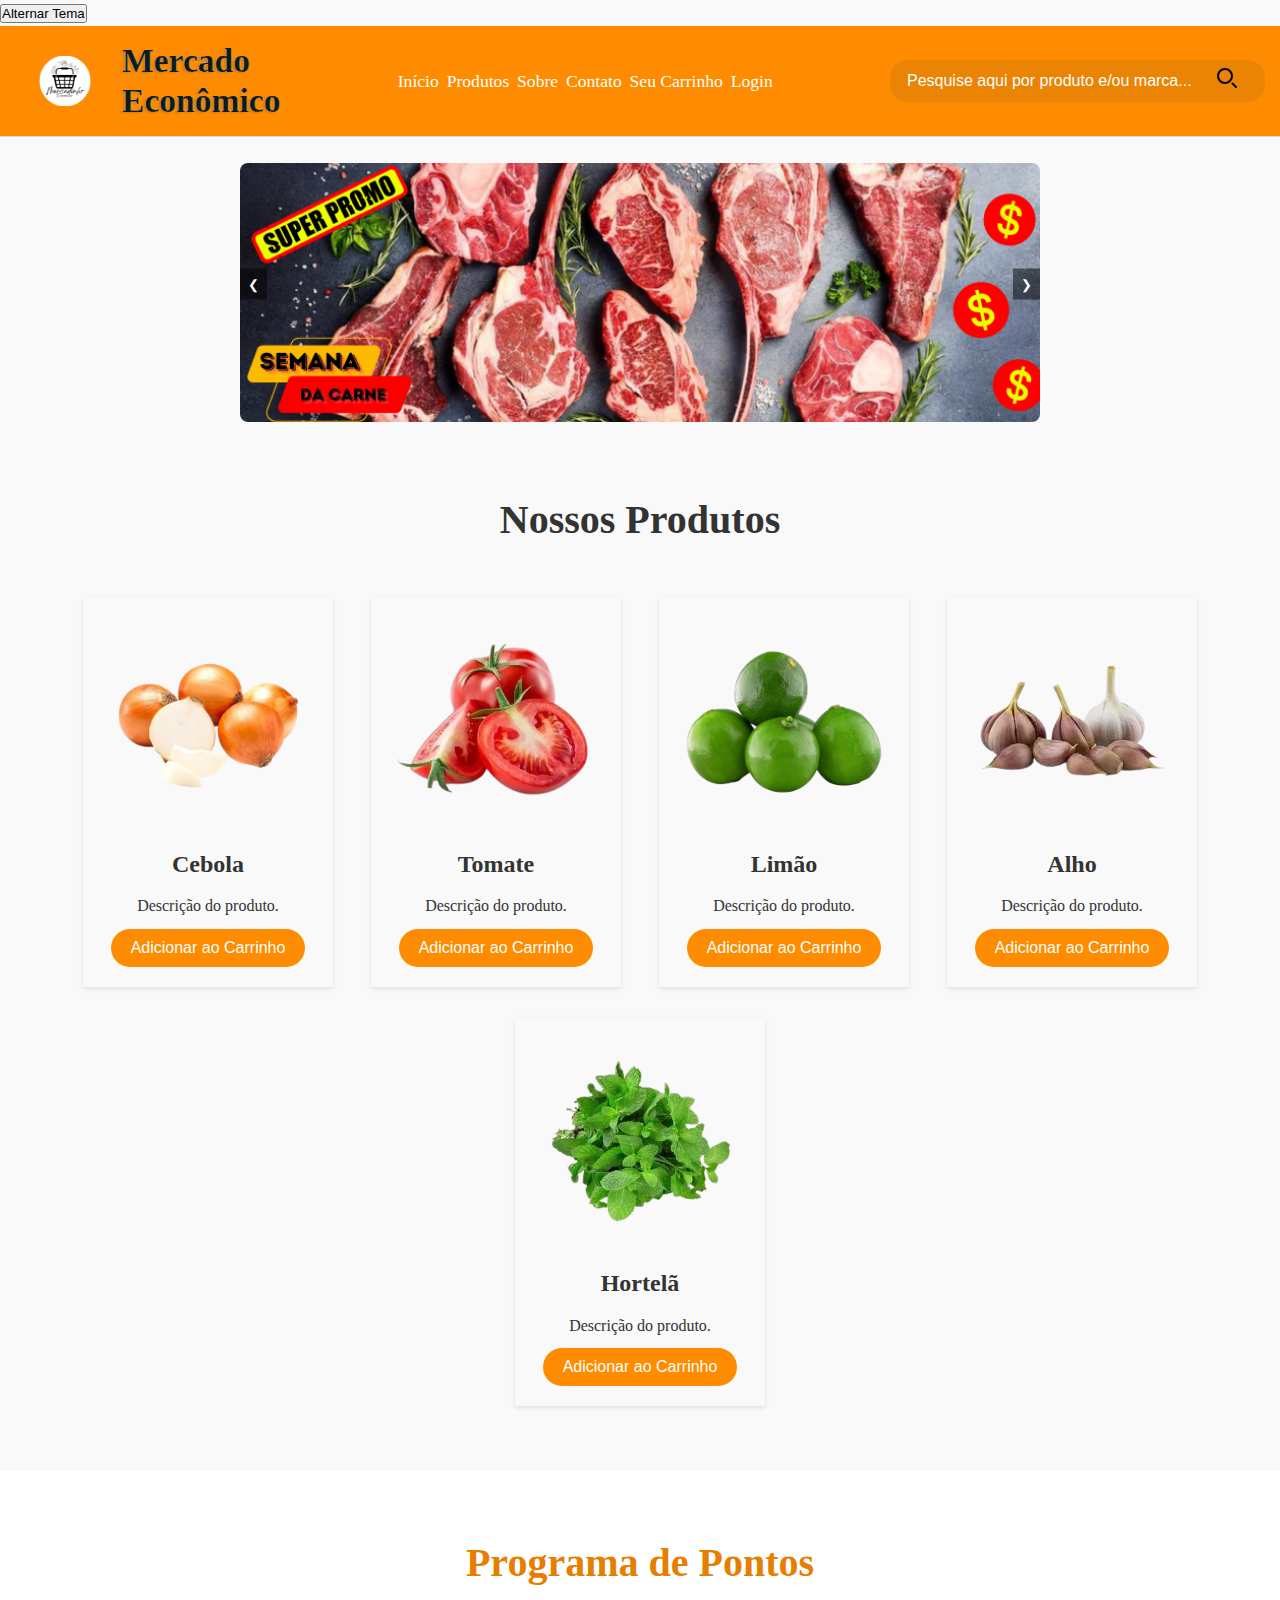
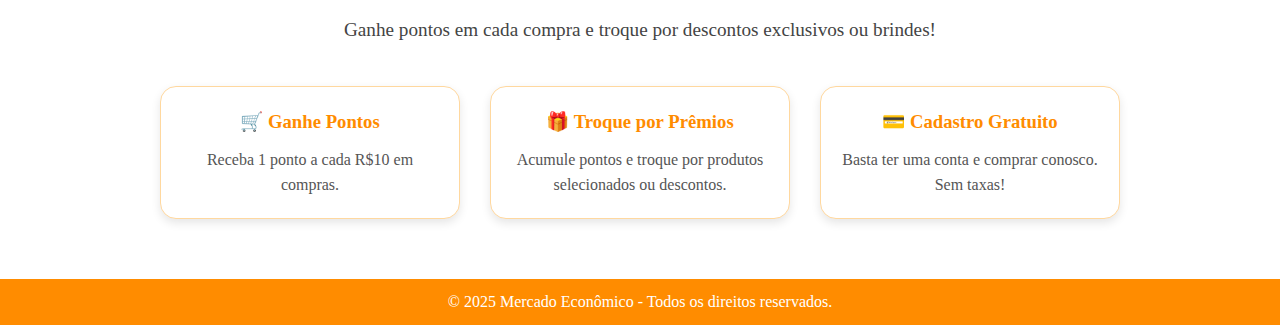
<file: Merc/html/index.html>
<!DOCTYPE html>
<html lang="pt-br">
<head>
    <meta charset="UTF-8">
    <meta name="viewport" content="width=device-width, initial-scale=1.0">
    <title>Mercado Econômico</title>

    <!-- Links de Estilos -->
    <link rel="stylesheet" href="../css/home.css">
    <link rel="stylesheet" href="../css/global.css">
    <link rel="stylesheet" href="../css/header-style.css">
    <link rel="stylesheet" href="../css/footer-style.css">

    <!-- Fonte -->
    <link href="https://fonts.googleapis.com/css2?family=Montserrat:wght@300;400;700&display=swap" rel="stylesheet">

    <!-- Script Tema -->
    <script src="../js/tema.js" defer></script>
</head>
<body class="light"> <!-- Começa com tema light -->

    <!-- Botão para Alternar Tema -->
    <button id="toggle-theme">Alternar Tema</button>

    <!-- Cabeçalho -->
    <header>
        <div id="logo-title">
            <div class="logo">
                <img src="../assets/logo.png" alt="logo" width="120" height="120">
            </div>
            <h1>Mercado <br>Econômico</h1>
        </div>
        <nav>
            <ul>
                <li><a href="index.html">Início</a></li>                        
                <li><a href="produto.html">Produtos</a></li>
                <li><a href="sobre.html">Sobre</a></li>
                <li><a href="contato.html">Contato</a></li>
                <li><a href="carrinho.html">Seu Carrinho</a></li>
                <li><a href="login.html">Login</a></li>
            </ul>
        </nav>
        <!-- Barra de Pesquisa -->
        <div class="search-container">
            <input class="search-input" type="text" id="search" placeholder="Pesquise aqui por produto e/ou marca..." autocomplete="off">
            <button class="search-button">
                <img src="../assets/svg/lupa.svg" alt="Lupa">
            </button>
        </div>
    </header>

    <section class="gallery">
        <br>
        <div class="gallery-container">
            <img id="gallery-image" src="" alt="Imagem da galeria">
            <div class="gallery-descriptions" id="gallery-description">Descrição da imagem 1</div>
            <div class="gallery-controls">
                <button id="prev">❮</button>
                <button id="next">❯</button>
            </div>
        </div>
    </section>

    <script>
        // Galeria de Imagens
        const images = [
            { src: '../assets/fotos/Banner.png'},
            { src: '../assets/fotos/BannerPizza.jpg'},
            { src: '../assets/fotos/BannerBebida.png'}
        ];
        let currentIndex = 0;

        const imgElement = document.getElementById('gallery-image');
        const descriptionElement = document.getElementById('gallery-description');

        function updateGallery() {
            imgElement.src = images[currentIndex].src;
            descriptionElement.textContent = images[currentIndex].description;
        }

        document.getElementById('prev').addEventListener('click', () => {
            currentIndex = (currentIndex > 0) ? currentIndex - 1 : images.length - 1;
            updateGallery();
        });

        document.getElementById('next').addEventListener('click', () => {
            currentIndex = (currentIndex < images.length - 1) ? currentIndex + 1 : 0;
            updateGallery();
        });

        updateGallery();
    </script>

    <!-- Seção de Produtos -->
    <section class="produtos">
        <div class="container">
            <h2>Nossos Produtos</h2>
            <div class="produtos-lista">
                <div class="produto">
                    <img src="../assets/fotos/produtos/cebola.png" alt="Produto 1">  
                    <h3>Cebola</h3>
                    <p>Descrição do produto.</p>
                    <button>Adicionar ao Carrinho</button>
                </div>
                <div class="produto">
                    <img src="../assets/fotos/produtos/tomate.png" alt="Produto 2">
                    <h3>Tomate</h3>
                    <p>Descrição do produto.</p>
                    <button>Adicionar ao Carrinho</button>
                </div>
                <div class="produto">
                    <img src="../assets/fotos/produtos/limao.png" alt="Produto 3">
                    <h3>Limão</h3>
                    <p>Descrição do produto.</p>
                    <button>Adicionar ao Carrinho</button>
                </div>
                <div class="produto">
                    <img src="../assets/fotos/produtos/alho.png" alt="Produto 4">
                    <h3>Alho</h3>
                    <p>Descrição do produto.</p>
                    <button>Adicionar ao Carrinho</button>
                </div>
                <div class="produto">
                    <img src="../assets/fotos/produtos/hortela.png" alt="Produto 5">
                    <h3>Hortelã</h3>
                    <p>Descrição do produto.</p>
                    <button>Adicionar ao Carrinho</button>
                </div>
            </div>
        </div>
    </section>

    <!-- Programa de Pontos -->
    <section class="fidelidade">
        <div class="container">
            <h2>Programa de Pontos</h2>
            <p class="descricao-fidelidade">
                Ganhe pontos em cada compra e troque por descontos exclusivos ou brindes!
            </p>
            <div class="cartoes-fidelidade">
                <div class="cartao">
                    <h3>🛒 Ganhe Pontos</h3>
                    <p>Receba 1 ponto a cada R$10 em compras.</p>
                </div>
                <div class="cartao">
                    <h3>🎁 Troque por Prêmios</h3>
                    <p>Acumule pontos e troque por produtos selecionados ou descontos.</p>
                </div>
                <div class="cartao">
                    <h3>💳 Cadastro Gratuito</h3>
                    <p>Basta ter uma conta e comprar conosco. Sem taxas!</p>
                </div>
            </div>
        </div>
    </section>

    <!-- Rodapé -->
    <footer>
        <div class="container">
            <p>&copy; 2025 Mercado Econômico - Todos os direitos reservados.</p>
        </div>
    </footer>
    
</body>
</html>
</file>
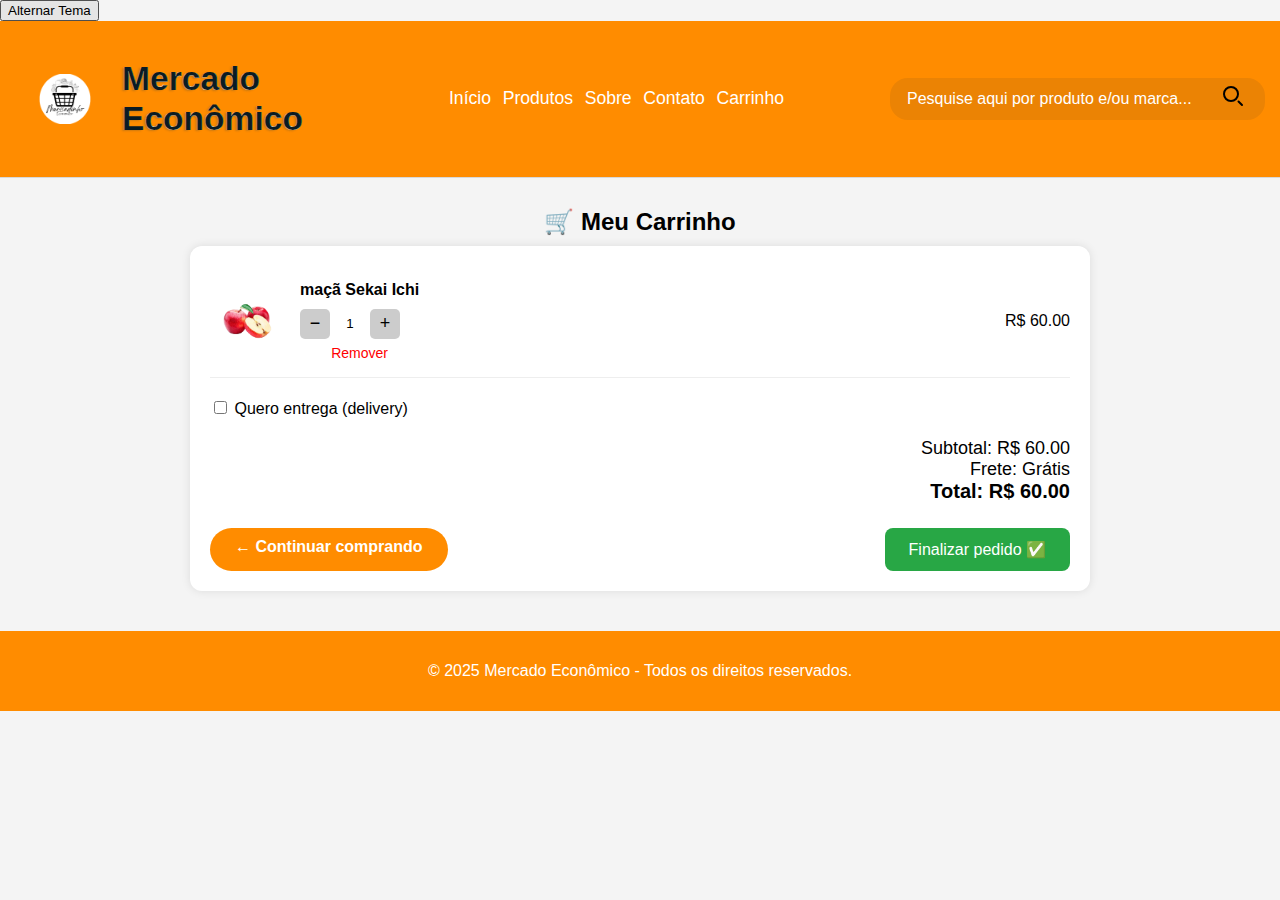
<file: Merc/html/carrinho.html>
<!DOCTYPE html>
<html lang="pt-BR">
<head>
  <meta charset="UTF-8" />
  <meta name="viewport" content="width=device-width, initial-scale=1.0"/>
  <title>Carrinho</title>

  <link rel="stylesheet" href="../css/header-style.css">
  <link rel="stylesheet" href="../css/footer-style.css">
  <link rel="stylesheet" href="../css/carrinho.css">
  <script src="../js/tema.js" defer></script>
</head>
<body>
  <button id="toggle-theme">Alternar Tema</button>

  <!-- NAVBAR -->
  <header>
    <div id="logo-title">
        <div class="logo">
            <img src="../assets/logo.png" alt="logo" width="120" height="120">
        </div>
        <h1>Mercado <br>Econômico</h1>
    </div>
    <nav>
        <ul>
            <li><a href="index.html">Início</a></li>                        
            <li><a href="produto.html">Produtos</a></li>
            <li><a href="sobre.html">Sobre</a></li>
            <li><a href="contato.html">Contato</a></li>
            <li><a href="carrinho.html">Carrinho</a></li>
        </ul>
    </nav>
    <!-- Barra de Pesquisa -->
    <div class="search-container">
        <input class="search-input" type="text" id="search" placeholder="Pesquise aqui por produto e/ou marca..." autocomplete="off">
        <button class="search-button">
            <img src="../assets/svg/lupa.svg" alt="Lupa">
        </button>
    </div>
  </header>

  <h2>🛒 Meu Carrinho</h2>
  <div class="cart" id="cart">

    <div class="cart-item" data-price="60.00">
      <div class="item-info">
        <img src="../assets/fotos/produtos/maça.png" alt="Produto">
        <div class="item-details">
          <span class="item-name">maçã Sekai Ichi </span>
          <div class="quantity-controls">
            <button onclick="updateQuantity(this, -1)">−</button>
            <input type="text" class="quantity" value="1" readonly>
            <button onclick="updateQuantity(this, 1)">+</button>
          </div>
          <button class="remove-btn" onclick="removeItem(this)">Remover</button>
        </div>
      </div>
      <div class="item-price">R$ <span class="item-total">60.00</span></div>
    </div>

    <!-- Delivery -->
    <div class="delivery-option">
      <label><input type="checkbox" id="deliveryCheckbox" onchange="toggleDelivery()"> Quero entrega (delivery)</label>
      <div class="cep-field" id="cepField">
        <input type="text" id="cepInput" placeholder="CEP (00000-000)" maxlength="9" onblur="buscarEndereco()">
        <input type="text" id="rua" placeholder="Rua" readonly>
        <input type="text" id="bairro" placeholder="Bairro" readonly>
        <input type="text" id="cidade" placeholder="Cidade" readonly>
        <input type="text" id="estado" placeholder="Estado" readonly>
      </div>
    </div>

    <!-- Resumo -->
    <div class="cart-summary">
      Subtotal: R$ <span id="subtotal">60.00</span><br>
      Frete: <span id="frete">R$ 0,00</span><br>
      <strong>Total: R$ <span id="cart-total">60.00</span></strong>
    </div>

    <!-- Ações -->
    <div class="cart-actions">
      <a href="index.html" class="continue-btn">← Continuar comprando</a>
      <button class="checkout-btn" onclick="finalizarPedido()">Finalizar pedido ✅</button>
    </div>
  </div>

  <!-- FOOTER -->
  <footer>
    <div class="container">
        <p>&copy; 2025 Mercado Econômico - Todos os direitos reservados.</p>
    </div>
  </footer>

  <!-- SCRIPT -->
  <script>
    const freteFixo = 15.00;

    function updateQuantity(btn, change) {
      const input = btn.parentNode.querySelector('.quantity');
      let qnt = Math.max(1, parseInt(input.value) + change);
      input.value = qnt;

      const item = btn.closest('.cart-item');
      const unitPrice = parseFloat(item.dataset.price);
      item.querySelector('.item-total').textContent = (unitPrice * qnt).toFixed(2);

      updateCartTotal();
    }

    function removeItem(btn) {
      btn.closest('.cart-item').remove();
      updateCartTotal();
    }

    function toggleDelivery() {
      const checked = document.getElementById('deliveryCheckbox').checked;
      document.getElementById('cepField').style.display = checked ? 'block' : 'none';
      updateCartTotal();
    }

    function buscarEndereco() {
      const cep = document.getElementById('cepInput').value.replace(/\D/g, '');
      if (cep.length !== 8) return;

      fetch(`https://viacep.com.br/ws/${cep}/json/`)
        .then(res => res.json())
        .then(data => {
          if (data.erro) {
            alert("CEP não encontrado.");
            return;
          }
          document.getElementById('rua').value = data.logradouro;
          document.getElementById('bairro').value = data.bairro;
          document.getElementById('cidade').value = data.localidade;
          document.getElementById('estado').value = data.uf;
        })
        .catch(() => alert("Erro ao buscar endereço."));
    }

    function updateCartTotal() {
      const items = document.querySelectorAll('.cart-item');
      let subtotal = 0;
      items.forEach(item => {
        subtotal += parseFloat(item.querySelector('.item-total').textContent);
      });

      let frete = 0;
      if (document.getElementById('deliveryCheckbox').checked && subtotal < 100) {
        frete = freteFixo;
      }

      document.getElementById('subtotal').textContent = subtotal.toFixed(2);
      document.getElementById('frete').textContent = frete === 0 ? 'Grátis' : `R$ ${frete.toFixed(2)}`;
      document.getElementById('cart-total').textContent = (subtotal + frete).toFixed(2);
    }

    function finalizarPedido() {
      const total = document.getElementById('cart-total').textContent;
      const delivery = document.getElementById('deliveryCheckbox').checked;
      const cep = document.getElementById('cepInput').value;

      if (delivery && !cep) {
        alert("Informe o CEP para entrega.");
        return;
      }

      alert(`Pedido finalizado!\nTotal: R$ ${total}\n${delivery ? "Entrega no CEP: " + cep : "Retirada na loja."}`);
    }

    updateCartTotal();
  </script>

</body>
</html>
</file>
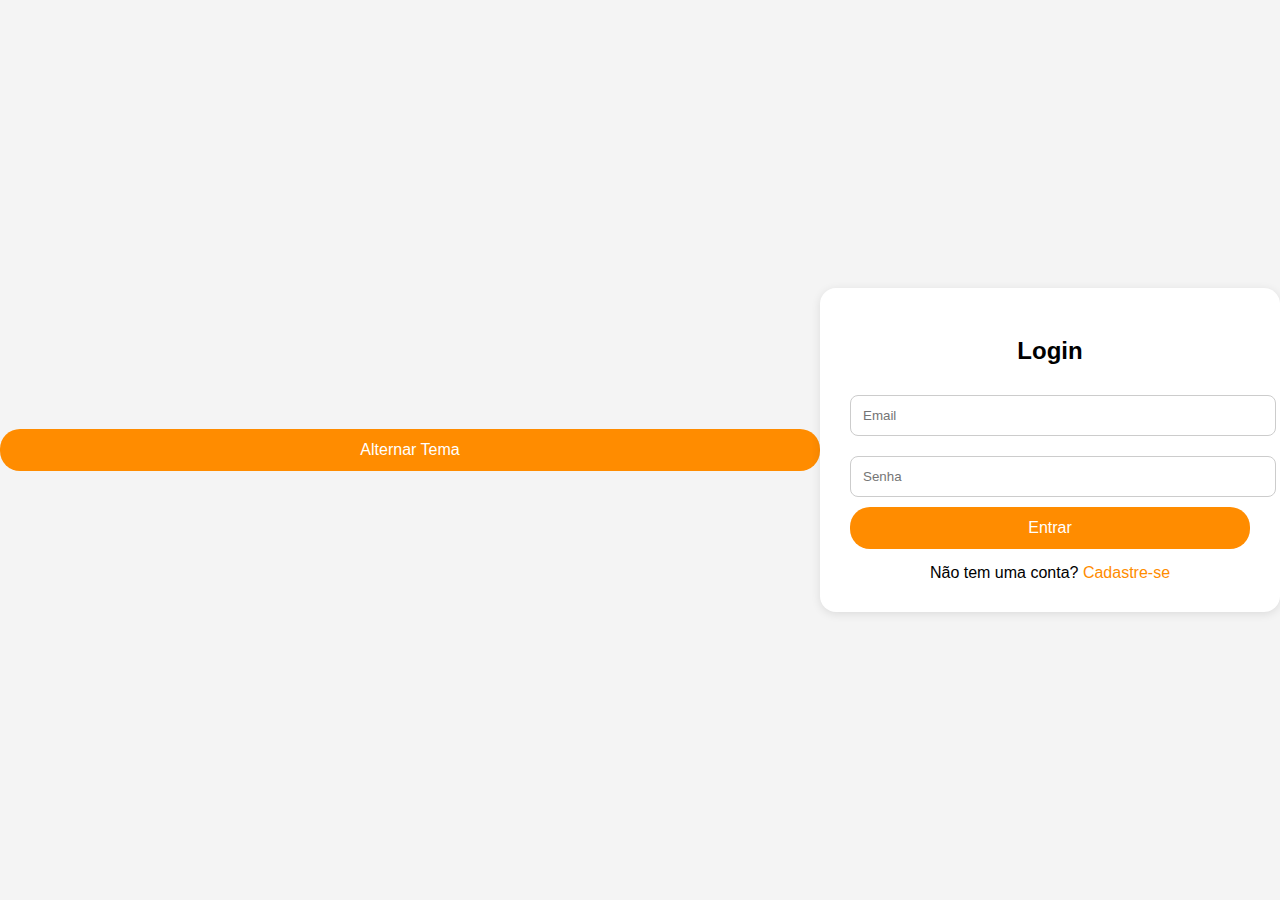
<file: Merc/html/login.html>
<!DOCTYPE html>
<html lang="pt-BR">
<head>
  <meta charset="UTF-8">
  <meta name="viewport" content="width=device-width, initial-scale=1.0">
  <title>Login e Cadastro</title>
  <style>
    /* Estilos para Light Mode */
    body {
      font-family: Arial, sans-serif;
      background-color: #f4f4f4;
      margin: 0;
      padding: 0;
      display: flex;
      justify-content: center;
      align-items: center;
      height: 100vh;
      transition: background-color 0.3s, color 0.3s;
    }

    .form-container {
      background-color: #fff;
      padding: 30px;
      border-radius: 16px;
      box-shadow: 0 2px 10px rgba(0,0,0,0.1);
      max-width: 400px;
      width: 100%;
      transition: background-color 0.3s, box-shadow 0.3s;
    }

    h2 {
      text-align: center;
      margin-bottom: 20px;
    }

    input[type="text"],
    input[type="email"],
    input[type="password"] {
      width: 100%;
      padding: 12px;
      margin: 10px 0;
      border: 1px solid #ccc;
      border-radius: 8px;
      transition: border-color 0.3s;
    }

    button {
      width: 100%;
      padding: 12px;
      background-color: #FF8C00;
      color: white;
      border: none;
      border-radius: 20px;
      font-size: 16px;
      cursor: pointer;
      transition: background-color 0.3s;
    }

    button:hover {
      background-color: #e67e00;
    }

    .toggle {
      text-align: center;
      margin-top: 15px;
    }

    .toggle a {
      color: #FF8C00;
      text-decoration: none;
    }

    /* Dark Mode */
    body.dark-mode {
      background-color: #121212;
      color: #ffffff;
    }

    .form-container.dark-mode {
      background-color: #333;
      box-shadow: 0 2px 10px rgba(255,255,255,0.1);
    }

    .form-container.dark-mode input[type="text"],
    .form-container.dark-mode input[type="email"],
    .form-container.dark-mode input[type="password"] {
      border: 1px solid #555;
    }

    .form-container.dark-mode button {
      background-color: #1f1f1f;
    }

    .form-container.dark-mode button:hover {
      background-color: #444;
    }

    .form-container.dark-mode .toggle a {
      color: #FFA500;
    }
  </style>
</head>
<body>
  <button id="toggle-theme">Alternar Tema</button>

  <div class="form-container" id="formContainer">
    <h2>Login</h2>
    <input type="email" id="loginEmail" placeholder="Email" required>
    <input type="password" id="loginPassword" placeholder="Senha" required>
    <button onclick="login()">Entrar</button>
    <div class="toggle">
      Não tem uma conta? <a href="#" onclick="mostrarCadastro()">Cadastre-se</a>
    </div>
  </div>

  <script>
    // Função para alternar entre Light Mode e Dark Mode
    const toggleButton = document.getElementById('toggle-theme');
    const body = document.body;

    toggleButton.addEventListener('click', () => {
      body.classList.toggle('dark-mode');
      const currentMode = body.classList.contains('dark-mode') ? 'dark' : 'light';
      localStorage.setItem('theme', currentMode); // Salva o tema no localStorage
    });

    // Verifica se existe um tema salvo no localStorage
    window.onload = () => {
      const savedTheme = localStorage.getItem('theme');
      if (savedTheme === 'dark') {
        body.classList.add('dark-mode');
      }
    };

    function mostrarCadastro() {
      document.getElementById('formContainer').innerHTML = ` 
        <h2>Cadastro</h2>
        <input type="text" id="nome" placeholder="Nome completo" required>
        <input type="email" id="cadEmail" placeholder="Email" required>
        <input type="password" id="cadSenha" placeholder="Senha" required>
        <button onclick="cadastrar()">Cadastrar</button>
        <div class="toggle">
          Já tem uma conta? <a href="#" onclick="mostrarLogin()">Faça login</a>
        </div>
      `;
    }

    function mostrarLogin() {
      document.getElementById('formContainer').innerHTML = `
        <h2>Login</h2>
        <input type="email" id="loginEmail" placeholder="Email" required>
        <input type="password" id="loginPassword" placeholder="Senha" required>
        <button onclick="login()">Entrar</button>
        <div class="toggle">
          Não tem uma conta? <a href="#" onclick="mostrarCadastro()">Cadastre-se</a>
        </div>
      `;
    }

    function cadastrar() {
      const nome = document.getElementById('nome').value;
      const email = document.getElementById('cadEmail').value;
      const senha = document.getElementById('cadSenha').value;

      if (!nome || !email || !senha) return alert('Preencha todos os campos.');

      localStorage.setItem('usuario', JSON.stringify({ nome, email, senha }));
      alert('Cadastro realizado com sucesso!');
      mostrarLogin();
    }

    function login() {
      const email = document.getElementById('loginEmail').value;
      const senha = document.getElementById('loginPassword').value;

      const usuario = JSON.parse(localStorage.getItem('usuario'));
      if (usuario && usuario.email === email && usuario.senha === senha) {
        alert(`Bem-vindo, ${usuario.nome}!`);
        window.location.href = 'index.html';
      } else {
        alert('Email ou senha incorretos.');
      }
    }
  </script>
</body>
</html>
</file>
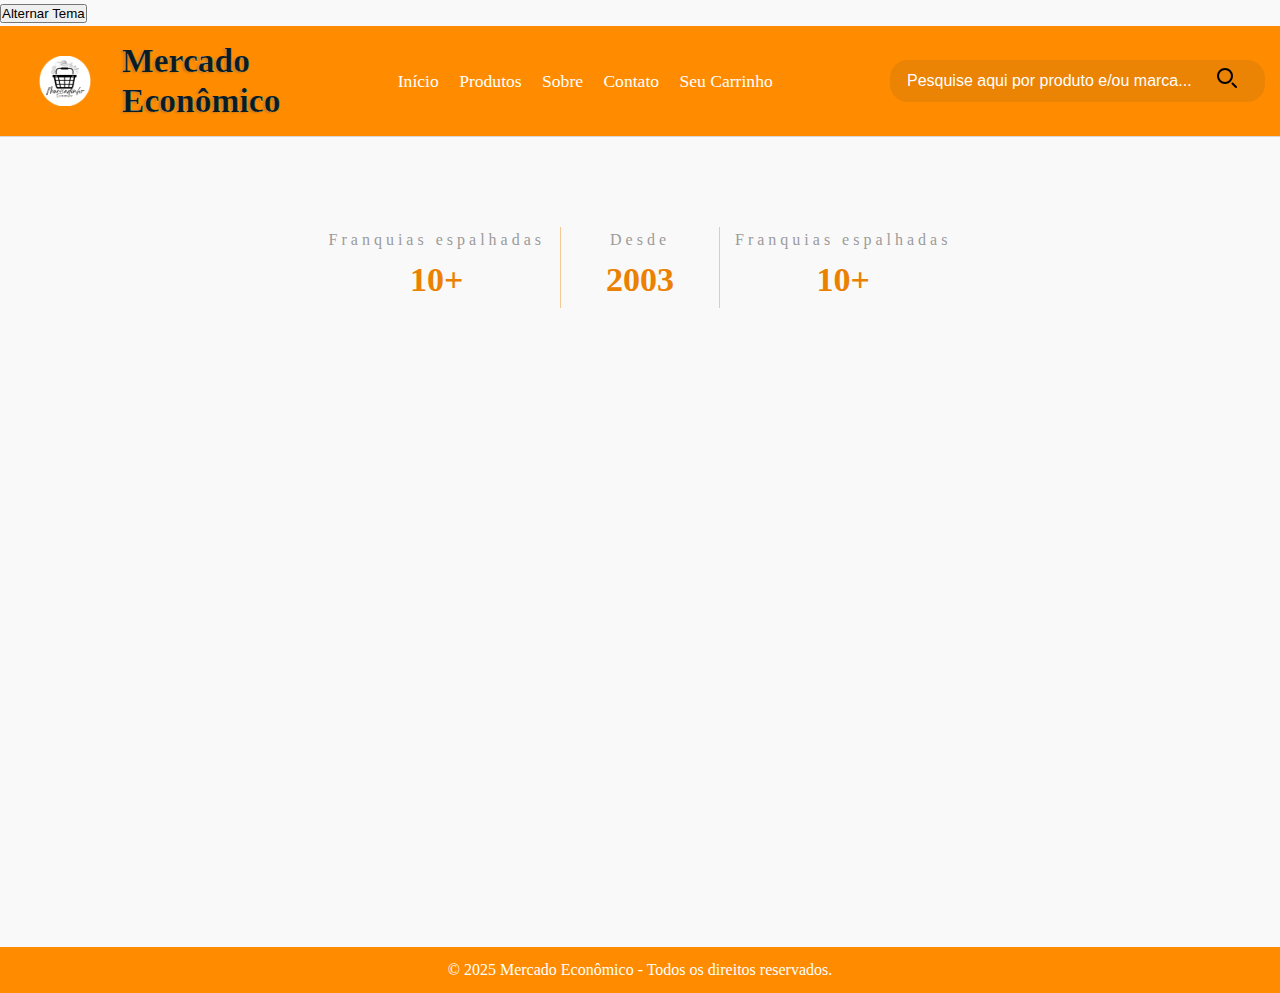
<file: Merc/html/sobre.html>
<!DOCTYPE html>
<html lang="pt-br">
<head>
    <meta charset="UTF-8">
    <meta name="viewport" content="width=device-width, initial-scale=1.0">

    <title>Mercado Econômico</title>
    <link rel="stylesheet" href="../css/sobre-style.css">
    <link rel="stylesheet" href="../css/home.css">
    <link rel="stylesheet" href="../css/global.css">
    <link rel="stylesheet" href="../css/header-style.css">
    <link rel="stylesheet" href="../css/footer-style.css">
    <script src="../js/tema.js" defer></script> <!-- Inclusão do tema.js -->

    <link href="https://fonts.googleapis.com/css2?family=Montserrat:wght@300;400;700&display=swap" rel="stylesheet">
</head>
<body>
    <button id="toggle-theme">Alternar Tema</button> <!-- Botão para alternar o tema -->

    <header>
        <div id="logo-title">
            <div class="logo">
                <img src="../assets/logo.png" alt="logo" width="120" height="120">
            </div>
            <h1>Mercado <br>Econômico</h1>
        </div>
        <nav>
            <ul>
                <li><a href="./index.html">Início</a></li>                        
                <li><a href="./produto.html">Produtos</a></li>
                <li><a href="./sobre.html">Sobre</a></li>
                <li><a href="./contato.html">Contato</a></li>
                <li><a href="carrinho.html">Seu Carrinho</a></li>
            </ul>
        </nav>

        <!-- Barra de Pesquisa -->
        <div class="search-container">
            <input class="search-input" type="text" id="search" placeholder="Pesquise aqui por produto e/ou marca..." autocomplete="off">
            <button class="search-button">
                <img src="../assets/svg/lupa.svg" alt="Lupa">
            </button>
        </div>
    </header>

    <main>
        <div id="company-ahcivements">
            <div class="achivement">
                <span>Franquias espalhadas</span>
                <strong>10+</strong>
            </div>
            <div class="achivement">
                <span>Desde</span>
                <strong>2003</strong>
            </div>
            <div class="achivement">
                <span>Franquias espalhadas</span>
                <strong>10+</strong>
            </div>
        </div>
    </main>

    <footer>
        <div class="container">
            <p>&copy; 2025 Mercado Econômico - Todos os direitos reservados.</p>
        </div>
    </footer>
</body>
</html>
</file>
<file: Merc/css/home.css>
/* Produtos */
.produtos {    
    padding: 50px 0;
}

body.light .main {
    background-color: white;
    color: black;
  }
  
  body.dark .main {
    background-color: #121212;
    color: white;
  }
  

.produtos .container {
    width: 90%;
    margin: 0 auto;
    text-align: center;
}

.produtos h2 {
    font-size: 2.5em;
    margin-bottom: 30px;
}

.produtos-lista {
    display: flex;
    justify-content: space-around;
    flex-wrap: wrap;
}

.produto {
    padding: 20px;
    margin: 15px;
    width: 250px;
    text-align: center;
    box-shadow: 0 2px 5px rgba(0, 0, 0, 0.1);
    transition: transform 0.3s; /* Adicionando transição suave ao zoom */
    position: relative;
}

.produto:hover {
    transform: scale(1.05); /* Aumenta o tamanho do produto ao passar o mouse */
    z-index: 10; /* Garante que o produto esteja acima dos outros quando em foco */
}

.produto img {
    max-width: 100%;
    height: auto;
    transition: transform 0.3s ease; /* Suaviza o efeito de zoom da imagem */
}

.produto img:hover {
    transform: scale(1.1); /* Aplica o efeito de zoom à imagem */
}

.produto h3 {
    font-size: 1.5em;
    margin-top: 10px;
}

.produto p {
    font-size: 1em;
    margin: 10px 0;
}

.produto button {
    background-color: #FF8C00;
    color: white;
    padding: 10px 20px;
    border: none;
    cursor: pointer;
    font-size: 1em;
    border-radius: 20px;
}

.produto button:hover {
    background-color: #e67e00;
    transform: scale(1.05);
}

.gallery {
    position: relative;
    max-width: 800px;
    margin: 0 auto;
    text-align: center;
}
.gallery img {
    width: 100%;
    height: auto;
    border-radius: 8px;
}
.gallery-descriptions {
    margin-top: 0.5rem;
    font-size: 1.1rem;
}
.gallery-controls {
    position: absolute;
    top: 50%;
    width: 100%;
    display: flex;
    justify-content: space-between;
    transform: translateY(-50%);
}
.gallery-controls button {
    background: rgba(0, 0, 0, 0.5);
    border: none;
    color: #fff;
    padding: 0.5rem;
    cursor: pointer;
}
.gallery-controls button:hover {
    background: rgba(0, 0, 0, 0.7);
}

@media (max-width: 1200px) {
    header .container {
        padding: 10px;
    }

    header h1 {
        font-size: 2em;
    }

    header nav ul li {
        margin: 0 10px;
    }

    .produtos .container {
        width: 95%;
    }

    .produto {
        width: 45%;
    }
}

@media (max-width: 768px) {
    header .container {
      flex-direction: column;
      align-items: flex-start;
      padding: 10px;
    }
  
    header h1 {
      font-size: 1.8em;
      margin-top: 15px;
    }
  
    header nav ul {
      display: flex;
      flex-direction: column;
      align-items: flex-start;
    }
  
    header nav ul li {
      margin: 10px 0;
    }
  
    .produtos h2 {
      font-size: 2.2em;
    }
  
    .produtos-lista {
      flex-direction: column;
      padding: 0 10px; /* 🆕 ajuste para telas pequenas */
    }
  
    .produto {
      width: 100%; /* 🆕 ocupa toda a largura */
      margin: 15px 0; /* 🆕 mais espaçamento vertical */
    }
  }
  

@media (max-width: 480px) {
    header h1 {
        font-size: 1.6em;
    }

    .search-input {
        width: 100%;
        max-width: 100%;
        padding: 8px 12px;
    }

    .produtos h2 {
        font-size: 2em;
    }

    .produto {
        width: 90%;
    }

    footer p {
        font-size: 0.9em;
    }
}

.fidelidade {
    background-color: white;
    padding: 60px 20px;
    text-align: center;
}

.fidelidade .container {
    max-width: 1200px;
    margin: 0 auto;
}

.fidelidade h2 {
    font-size: 2.5em;
    margin-bottom: 20px;
    color: #e67e00;
}

.descricao-fidelidade {
    font-size: 1.2em;
    margin-bottom: 40px;
    color: #444;
}

.cartoes-fidelidade {
    display: flex;
    justify-content: center;
    flex-wrap: wrap;
    gap: 30px;
}

.cartao {
    background-color: #fff;
    border: 1px solid #ffd89f;
    border-radius: 16px;
    padding: 20px;
    width: 300px;
    box-shadow: 0 4px 10px rgba(0,0,0,0.1);
    transition: transform 0.3s ease;
}

.cartao:hover {
    transform: translateY(-5px);
}

.cartao h3 {
    color: #ff8c00;
    margin-bottom: 10px;
}

.cartao p {
    color: #555;
}

/* Responsivo */
@media (max-width: 768px) {
    .cartoes-fidelidade {
        flex-direction: column;
        align-items: center;
    }

    .cartao {
        width: 90%;
    }
}
</file>
<file: Merc/css/global.css>
* {
    margin: 0;
    padding: 0;
    box-sizing: border-box;
}

body {
    font-family: Cambria, Cochin, Georgia, Times, 'Times New Roman', serif;
    line-height: 1.6;
}

button {
    cursor: pointer;
}

input {
    outline: none;
    border: none;
}


/**/

/* global.css */
body.dark {
    background-color: #121212;
    color: #ffffff;
  }
  
  body {
    background-color: #f9f9f9;
    color: #333333;
    transition: background-color 0.3s, color 0.3s;
  }
</file>
<file: Merc/css/header-style.css>
header {
    width: 100%;
    margin: 0 auto;

    display: flex;
    flex-direction: row;
    justify-content: space-between;
    align-items: center;

    background-color: #FF8C00;
    padding: 15px;

    border-bottom: 1px solid #d8d8d8;
}

header #logo-title {
    display: flex;
    flex-direction: row;
    align-items: center;
    gap: 7px;
}

header #logo-title .logo {
    height: 50px;
    width: 100px;
}

header #logo-title .logo img {
    object-fit: cover;
    width: 100%;
    height: 100%;
}

header #logo-title h1 {
    font-size: 2.1em;
    line-height: 1.2;
    text-shadow: -2px 1px 2px rgba(21, 61, 80, .2);
    -webkit-text-stroke: .15px white;
   color: #0A1B23;
}

header nav {
    width: 30%;
    align-self: center;
}

header nav ul {
    display: flex;
    flex-direction: row;
    justify-content: space-between;

    list-style: none;
}

header nav ul li {
    display: inline;
}

header nav ul li a {
    position: relative;

    color: white;
    text-decoration: none;
    font-size: 1.1em;
}

header nav ul li a::after {
    content: '';
    width: 0;
    height: 1.4px;
    background-color: #FFF;
    
    position: absolute;
    bottom: -1px;
    right: 0;

    transition: width 450ms ease-in-out;
}

header nav ul li a:hover::after {
    width: 100%;
    left: 0;
}

/* Barra de Pesquisa */
.search-container {
    display: flex;
    flex-direction: row;
    align-items: center;

    background-color: #eb8304;

    border: 1px solid transparent;
    border-radius: 18px;

    width: 30%;

    transition: 250ms ease-in-out all;
}

.search-container:focus-within {
    border: 1px solid #e9dfdf;
    box-shadow: 0 0 8px rgba(255, 140, 0, 0.5);
  }

.search-input {
    background: transparent;

    border: 1px solid transparent;
    border-radius: 20px;

    padding: 10px 15px;
    width: 70%;

    font-size: 1em;
    outline: none;
    color: #fdfdfd;

    width: 87%;
}

.search-input::placeholder {
    color: white;
}

.search-button {
    background: none;
    border: none;
    cursor: pointer;

    font-size: 1.2em;
    color: #FFF;

    width: fit-content;
}

body.light .main {
    background-color: white;
    color: black;
  }
  
  body.dark .main {
    background-color: #121212;
    color: white;
  }
</file>
<file: Merc/css/footer-style.css>
footer {
    background-color: #FF8C00;
    color: white;
    padding: 10px 0;
    text-align: center;
}

footer p {
    font-size: 1em;
}

body.light .main {
    background-color: white;
    color: black;
  }
  
  body.dark .main {
    background-color: #121212;
    color: white;
  }
</file>
<file: Merc/css/carrinho.css>
* {
    box-sizing: border-box;
  }

  body {
    margin: 0;
    font-family: 'Segoe UI', sans-serif;
    background: #f4f4f4;
  }

  /* NAVBAR */
  .navbar {
    background-color: #343a40;
    color: white;
    padding: 15px 30px;
    display: flex;
    justify-content: space-between;
    align-items: center;
  }

  .navbar h1 {
    margin: 0;
    font-size: 20px;
  }

  .navbar nav a {
    color: white;
    margin-left: 15px;
    text-decoration: none;
    font-weight: bold;
  }

  .navbar nav a:hover {
    text-decoration: underline;
  }

  /* FOOTER */
  footer {
    color: white;
    text-align: center;
    padding: 15px;
    margin-top: 40px;
  }

  h2 {
    text-align: center;
    margin: 30px 0 10px;
  }

  .cart {
    max-width: 900px;
    margin: auto;
    background: white;
    padding: 20px;
    border-radius: 12px;
    box-shadow: 0 0 10px rgba(0,0,0,0.1);
  }

  .cart-item {
    display: flex;
    justify-content: space-between;
    align-items: center;
    border-bottom: 1px solid #eee;
    padding: 15px 0;
    flex-wrap: wrap;
  }

  .cart-item img {
    width: 80px;
    height: 80px;
    border-radius: 8px;
    object-fit: cover;
    margin-right: 10px;
  }

  .item-info {
    flex: 1;
    display: flex;
    align-items: center;
  }

  .item-details {
    display: flex;
    flex-direction: column;
  }

  .item-name {
    font-weight: bold;
    margin-bottom: 5px;
  }

  .quantity-controls {
    display: flex;
    align-items: center;
    gap: 5px;
    margin-top: 5px;
  }

  .quantity-controls button {
    width: 30px;
    height: 30px;
    font-size: 18px;
    border: none;
    background-color: #ccc;
    border-radius: 5px;
    cursor: pointer;
  }

  .quantity {
    width: 30px;
    text-align: center;
    border: none;
    background: transparent;
  }

  .item-price {
    text-align: right;
  }

  .remove-btn {
    background: none;
    color: red;
    border: none;
    cursor: pointer;
    font-size: 14px;
    margin-top: 5px;
  }

  .cart-summary {
    margin-top: 20px;
    font-size: 18px;
    text-align: right;
  }

  .cart-summary strong {
    font-size: 20px;
  }

  .delivery-option {
    margin-top: 20px;
  }

  .cep-field {
    display: none;
    margin-top: 15px;
  }

  .cep-field input {
    width: 100%;
    padding: 10px;
    margin-bottom: 10px;
    border-radius: 5px;
    border: 1px solid #ccc;
  }

  .cart-actions {
    margin-top: 25px;
    display: flex;
    justify-content: space-between;
    flex-wrap: wrap;
    gap: 10px;
  }

  .cart-actions button {
    padding: 12px 24px;
    border: none;
    border-radius: 8px;
    font-size: 16px;
    cursor: pointer;
  }

  .continue-btn {
    background-color: #6c757d;
    color: white;
  }

  .checkout-btn {
    background-color: #28a745;
    color: white;
  }

  @media (max-width: 600px) {
    .cart-item {
      flex-direction: column;
      align-items: flex-start;
    }

    .item-price {
      align-self: flex-end;
    }

    .cart-actions {
      flex-direction: column;
      align-items: center;
    }

    .navbar {
      flex-direction: column;
      align-items: flex-start;
    }

    .navbar nav {
      margin-top: 10px;
    }
  }

  .continue-btn {
    display: inline-block;
    background-color: #FF8C00;
    color: white;
    padding: 10px 25px;
    border: none;
    border-radius: 25px;
    text-decoration: none;
    font-size: 1em;
    font-weight: bold;
    transition: background-color 0.3s ease, transform 0.2s ease;
    margin-right: 10px;
  }
  
  .continue-btn:hover {
    background-color: #e67e00;
    transform: scale(1.05);
  }
  
  body.light .main {
    background-color: white;
    color: black;
  }
  
  body.dark .main {
    background-color: #121212;
    color: white;
  }
</file>
<file: Merc/css/sobre-style.css>
main {
    height: 90vh;
    width: 100%;
    padding: 7% 20%;    

    display: flex;
    flex-direction: column;
    align-items: center;
}
body.light .main {
    background-color: white;
    color: black;
  }
  
  body.dark .main {
    background-color: #121212;
    color: white;
  }
  

main div#company-ahcivements {
    display: flex;
    flex-direction: row;
    align-items: center;
    gap: 15px;
}

main div#company-ahcivements > :nth-child(2) {
    border-inline: 1px solid rgba(235, 129, 1, .4);
    padding-inline: 45px;
}

main div#company-ahcivements div.achivement {
    display: flex;
    flex-direction: column;
    align-items: center;
    gap: 1px;
}

main div#company-ahcivements div.achivement span {
    font-size: 16px;
    color: #9c9b9b;
    letter-spacing: 4px;
}

main div#company-ahcivements div.achivement strong {
    font-size: 34px;
    color: #eb8101;
}

@media (max-width: 768px) {
    main div#company-ahcivements {
      flex-direction: column;
      gap: 30px;
    }
  }
</file>
